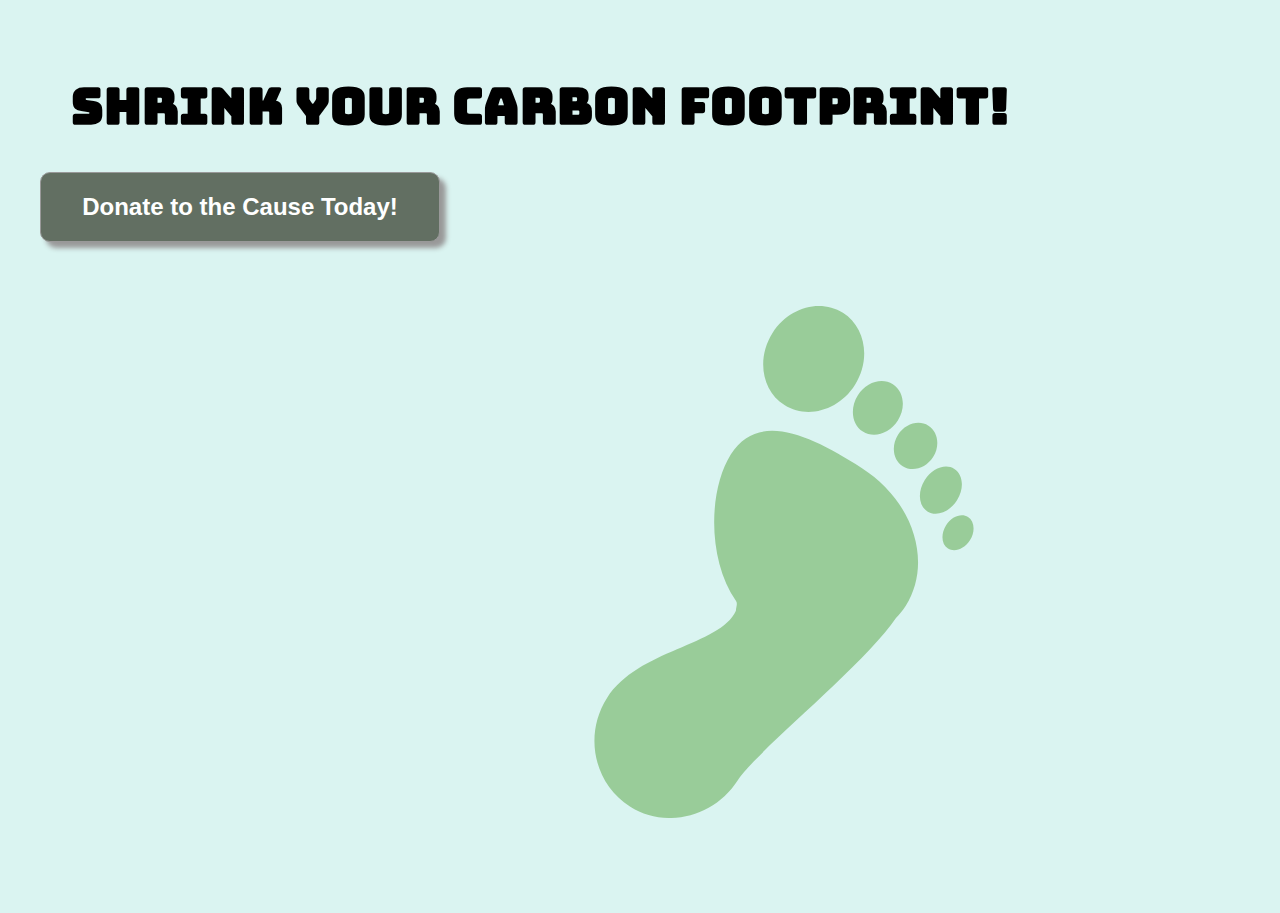
<file: footprint.html>
<!DOCTYPE html>
<html>
    
    <head>
        <meta charset="utf-8">
        <meta http-equiv="X-UA-Compatible" content="IE=edge">
        <title>Carbon Footprint </title>
        <meta name="description" content="An interactive getting started guide for Brackets.">
        <link rel="stylesheet" type="text/css" href="footprint.css">
        <link href="https://fonts.googleapis.com/css?family=Bungee|Lato" rel="stylesheet">
        <style type= "text/css"></style>
        
        <script src= "sliders.js" type="text/javascript" ></script>
        
    </head>
    <body>
        <h1>Shrink Your Carbon Footprint!</h1>
        
    <form>
        <input style="width: 400px; padding: 20px; cursor: pointer; box-shadow: 6px 6px 5px; #999; -webkit-box-shadow: 6px 6px 5px #999; -moz-box-shadow: 6px 6px 5px #999; font-weight: bold; background: #626f62; color: white; border-radius: 10px; border: 1px solid #999; font-size: 150%;"  type="button" value="Donate to the Cause Today!" onclick="window.open('http://www.nature.org/','_blank')" />
    </form>
        
        <br>
        <br>
        
        <p style="text-align:right;">
        <img id="foot" src="human-feet-shape.svg" alt="carbon_footprint" style="width: changeFoot(); height: auto; "> 
        </p>

    
    </body>
    
</html>
</file>
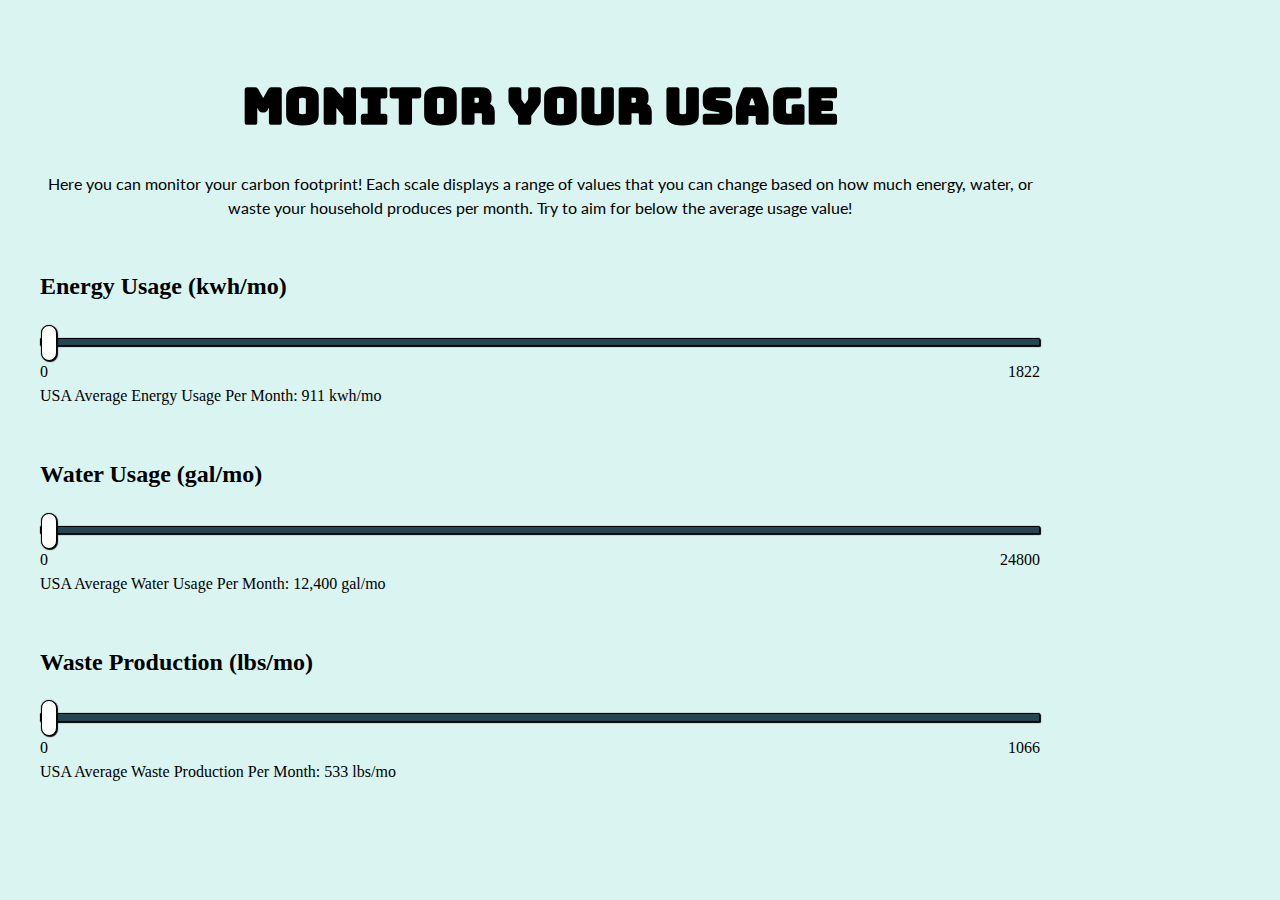
<file: silders.html>
<!DOCTYPE html>
<html>
    
    <head>
        <meta charset="utf-8">
        <meta http-equiv="X-UA-Compatible" content="IE=edge">
        <title>Monitor Usage </title>
        <meta name="description" content="User Interface for Monitoring Energy, Water, Waste Production.">
        <link rel="stylesheet" type="text/css" href="sliders.css">
        <link href="https://fonts.googleapis.com/css?family=Bungee|Lato" rel="stylesheet">
        <style type= "text/css"></style>
        
    </head>
    <body>

    <h1> Monitor Your Usage</h1>
        
        <p style="font-family:Lato; text-align:center"> Here you can monitor your carbon footprint! Each scale displays a range of values that you can change based on how much energy, water, or waste your household produces per month. Try to aim for below the average usage value! </p>
        
    <h2>Energy Usage (kwh/mo) </h2>
      
    <input type="range" min="0" max="1822" value="0" step="1" onchange="showValue(this.value)" />
    
    <span id="energy">0</span>  
    <span id="energy2">1822</span>  
    <script type="text/javascript" src= "sliders.js">
     </script>
        
    <br> <br>
    USA Average Energy Usage Per Month: 911 kwh/mo
    <br>
        
    <h2>Water Usage (gal/mo) </h2>
        
    <input type="range" min="0" max="24800" value="0" step="1" onchange="showValue1(this.value)"/>
    <span id="water">0</span>
    <span id="water2">24800</span>
    <script type="text/javascript" src= "sliders.js">
    </script>
        
    <br> <br>
    USA Average Water Usage Per Month: 12,400 gal/mo
    <br>
        
    <h2>Waste Production (lbs/mo) </h2>
        
    <input type="range" min="0" max="1066" value="0" step="1" onchange="showValue2(this.value)" />
    <span id="waste">0</span>
    <span id="waste2">1066</span>   
    <script type="text/javascript" src= "sliders.js">
    </script>    
        
    <br> <br>
    USA Average Waste Production Per Month: 533 lbs/mo
    <br>
         
    </body>
</html>
</file>
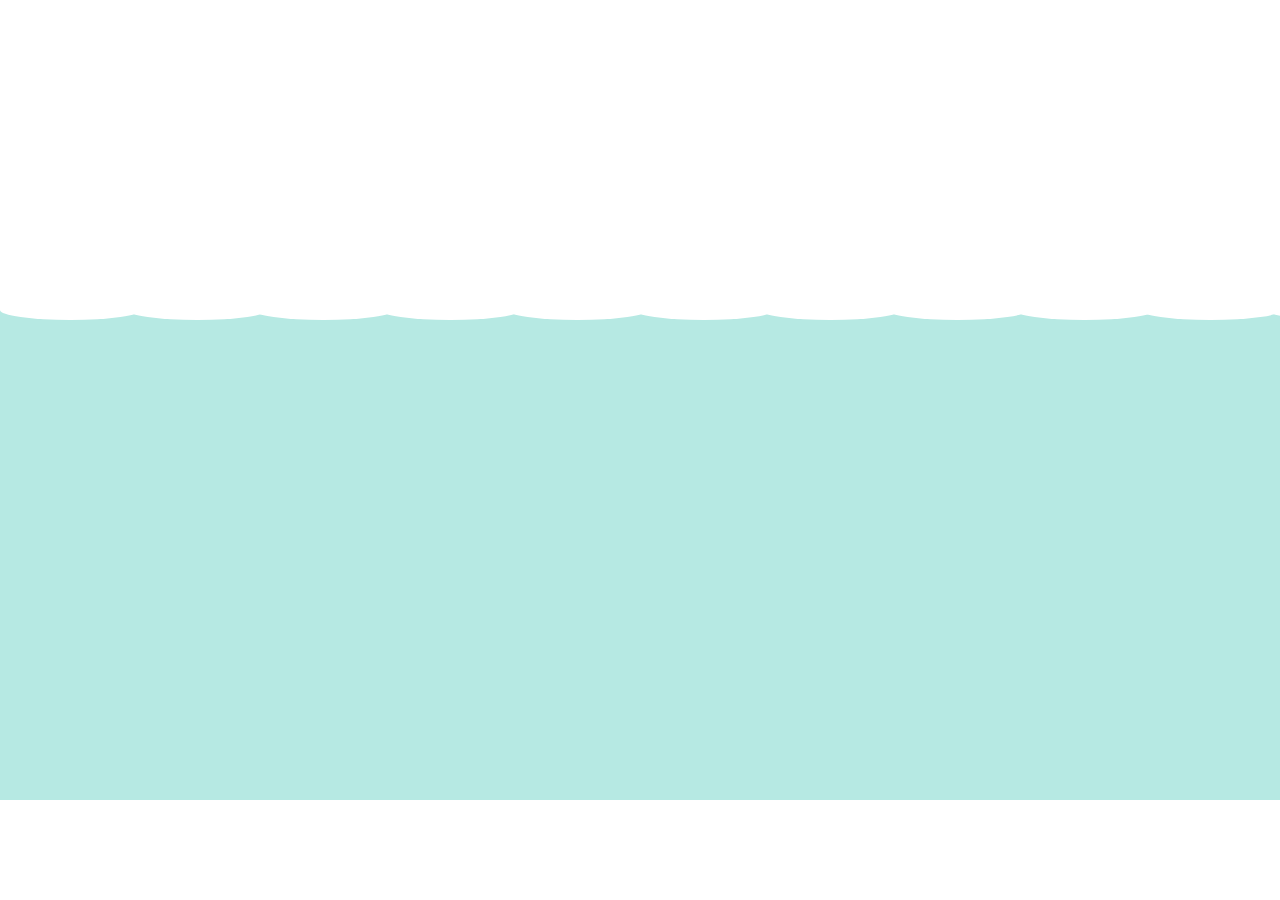
<file: waves.html>
<html>
<head>
        <meta charset="utf-8">
        <meta http-equiv="X-UA-Compatible" content="IE=edge">
        <title>Waves </title>
        <meta name="description" content="User Interface for Monitoring Energy, Water, Waste Production.">
        <link rel="stylesheet" type="text/css" href="waves.css">
        <link href="https://fonts.googleapis.com/css?family=Bungee|Lato" rel="stylesheet">
        <style type= "text/css"></style>
        
    </head>
    
    <body> 
    <ul>
    <li></li>
    <li></li>
    <li></li>
    <li></li>
    <li></li>
    <li></li>
    <li></li>
    <li></li>
    <li></li>
    <li></li>
    <li></li>
        </ul>
    </body>
    
    
</html>
</file>
<file: footprint.css>
body {
    background-color: #daf4f1;
    color: (34, 46, 45);
    font-size: 16px;
    line-height: 1.5;
    margin: 10 auto;
    max-width: 1000px;
    padding: 2em 2em 4em;
}

h1{
    font-family: "Bungee";
    font-weight: 600;
    font-size: 50px;
    line-height: 1.3;
    text-align: center;
}
</file>
<file: sliders.css>
body {
    background-color: #daf4f1;
    color: (34, 46, 45);
    font-size: 16px;
    line-height: 1.5;
    margin: 10 auto;
    max-width: 1000px;
    padding: 2em 2em 4em;
}

h1{
    font-family: "Bungee";
    font-weight: 600;
    font-size: 50px;
    line-height: 1.3;
    text-align: center;
}

h2 {
    font-family: "Lato"
    font-weight: 200;
    margin-top: 2em;
    text-align: left;
}

#energy {
    float: left;
    display: inline-block;
}

#energy2 {
    float: right;
}

#water {
    float: left;
    display: inline-block;
}

#water2 {
    float: right;
}

#waste {
    float: left;
    display: inline-block;
}

#waste2 {
    float: right;
}
input[type=range] {
  -webkit-appearance: none;
  width: 100%;
  margin: 13.8px 0;
}
input[type=range]:focus {
  outline: none;
}
input[type=range]::-webkit-slider-runnable-track {
  width: 100%;
  height: 8.4px;
  cursor: pointer;
  box-shadow: 1px 1px 1px #000000, 0px 0px 1px #0d0d0d;
  background: #244552;
  border-radius: 1.3px;
  border: 0.2px solid #010101;
}
input[type=range]::-webkit-slider-thumb {
  box-shadow: 1px 1px 1px #000000, 0px 0px 1px #0d0d0d;
  border: 1px solid #000000;
  height: 36px;
  width: 16px;
  border-radius: 22px;
  background: #ffffff;
  cursor: pointer;
  -webkit-appearance: none;
  margin-top: -14px;
}
input[type=range]:focus::-webkit-slider-runnable-track {
  background: #244552;
}
input[type=range]::-moz-range-track {
  width: 100%;
  height: 8.4px;
  cursor: pointer;
  box-shadow: 1px 1px 1px #000000, 0px 0px 1px #0d0d0d;
  background: #244552;
  border-radius: 1.3px;
  border: 0.2px solid #010101;
}
input[type=range]::-moz-range-thumb {
  box-shadow: 1px 1px 1px #000000, 0px 0px 1px #0d0d0d;
  border: 1px solid #000000;
  height: 20px;
  width: 19px;
  border-radius: 19px;
  background: #ffffff;
  cursor: pointer;
}
input[type=range]::-ms-track {
  width: 100%;
  height: 8.4px;
  cursor: pointer;
  background: transparent;
  border-color: black;
  color: #244552;
}
input[type=range]::-ms-fill-lower {
  background: #244552;
  border: 0.2px solid #010101;
  border-radius: 2.6px;
  box-shadow: 1px 1px 1px #000000, 0px 0px 1px #0d0d0d;
}
input[type=range]::-ms-fill-upper {
  background: #244552;
  border: 0.2px solid #010101;
  border-radius: 2.6px;
  box-shadow: 1px 1px 1px #000000, 0px 0px 1px #0d0d0d;
}
input[type=range]::-ms-thumb {
  box-shadow: 1px 1px 1px #000000, 0px 0px 1px #0d0d0d;
  border: 1px solid #000000;
  height: 20px;
  width: 19px;
  border-radius: 19px;
  background: #ffffff;
  cursor: pointer;
  height: 8.4px;
}
input[type=range]:focus::-ms-fill-lower {
  background: #244552;
}
input[type=range]:focus::-ms-fill-upper {
  background: #244552;
}
</file>
<file: waves.css>
*,*:before,*:after { box-sizing: border-box; margin: 0; padding: 0; }
body {
  margin-top: 300px;
	overflow: hidden;
}
ul {
  list-style-type: none;
  width: 110%;
  height: 500px;
  overflow: hidden;
  padding: 0;
  background: #b6e9e3;
  animation: current 2s linear infinite;
}
ul:after {
  content: "";
  clear: both;
  display: table;
}
li {
  float: left;
  width: 10%;
  height: 20px;
  margin: 0 -1% 31px 0;
  border-radius: 0 0 50% 50%;
  background: #fff;
  animation: waves 2s linear infinite;
}
li:first-of-type {
  margin-left: 0;
}
@keyframes current {
  0% {
		margin-left: 0%;
	}
  100% {
		margin-left: -10%;
	}
}
@keyframes waves {
  0% {
    height: 20px;
  	border-radius: 0 0 50% 50%;
	}
  50% {
    height: 30px;
		border-radius: 0 0 0% 0%;
	}
  100% {
    height: 20px;
  	border-radius: 0 0 50% 50%;
	}
}
</file>
